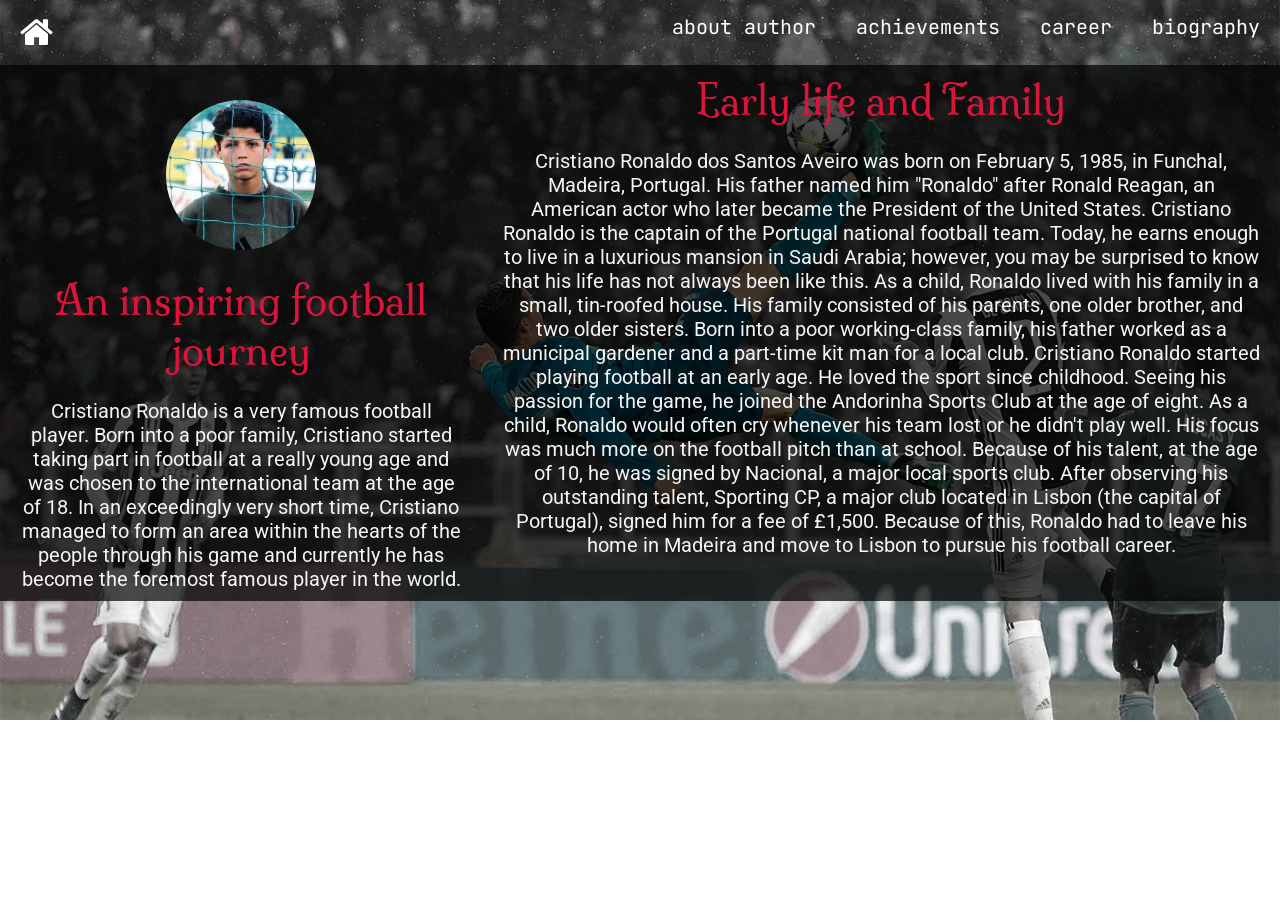
<file: biography.html>
<!DOCTYPE html>
<html lang="en">
<head>
    <meta charset="UTF-8">
    <meta name="description" content="Created by a big fan of CR7"/>
    <meta name="author" content="Viet Dung Nguyen"/>
    <meta name="country" content="Vietnam"/>
    <meta name="viewport" content="width=device-width, initial-scale=1.0">
    <!-- mobile friendly -->
    <link rel="stylesheet" href="css/bio.css"/>
    <link rel="stylesheet" href="https://cdnjs.cloudflare.com/ajax/libs/font-awesome/4.7.0/css/font-awesome.min.css"> 
    <title>Ronaldo's Legacy</title>
</head>
<body>
    <nav>

        <a class="menu_left" href="index.html"> <i class="fa fa-home" style="font-size:36px"></i> </a>
        <a class="menu_right" href="biography.html"> biography </a>
        <div class="dropdown">
            <button>career</button>
            <div class="content">
                <a href="career/clubs.html">Clubs</a>
                <a href="career/national.html">National team</a>
                <a href="career/highlights.html">Highlights</a>
                <a href="career/volunteering.html">Volunteering</a>
            </div>
        </div>

        <div class="dropdown">
            <button>achievements</button>
            <div class="content">
                <a href="achievements/individual.html">Individual</a>
                <a href="achievements/with_club.html">Clubs</a>
                <a href="achievements/with_portugal.html">National team</a>
                <a href="achievements/impact.html">Impact</a>
            </div>
        </div>

        <a class="menu_right" href="contact.html"> about author </a>

    </nav>

    <div id="flex_container">
        <div id="left_side">
            <img src="assets/youngage.webp"/>
            <article>
                <h2>
                    An inspiring football journey
                </h2>
                <br/>
                <p> 
                    Cristiano Ronaldo is a very famous football player. 
                    Born into a poor family, Cristiano started taking part 
                    in football at a really young age and was chosen to the 
                    international team at the age of 18. 
                    In an exceedingly very short time, Cristiano managed to form  
                    an area within the hearts of the people through his game and 
                    currently he has become the foremost famous player in the world. 
                </p>
            </article>
        </div>

        <div id="right_side">
            <article>
                <h2>
                    Early life and Family
                </h2>
                <br/>
                <p> 
                    Cristiano Ronaldo dos Santos Aveiro was born on February 5, 1985, in Funchal, Madeira, Portugal.                      
                    His father named him "Ronaldo" after Ronald Reagan, an American actor who later became the President of the United States. 
                    Cristiano Ronaldo is the captain of the Portugal national football team. 
                    Today, he earns enough to live in a luxurious mansion in Saudi Arabia; 
                    however, you may be surprised to know that his life has not always been like this. 
                    As a child, Ronaldo lived with his family in a small, tin-roofed house.  
                    His family consisted of his parents, one older brother, and two older sisters.  
                    Born into a poor working-class family, his father worked as a municipal gardener and a part-time kit man for a local club. 
                    Cristiano Ronaldo started playing football at an early age. He loved the sport since childhood. 
                    Seeing his passion for the game, he joined the Andorinha Sports Club at the age of eight. 
                    As a child, Ronaldo would often cry whenever his team lost or he didn't play well.  
                    His focus was much more on the football pitch than at school. 
                    Because of his talent, at the age of 10, he was signed by Nacional, a major local sports club. 
                    After observing his outstanding talent, Sporting CP, a major club located in Lisbon (the capital of Portugal), signed him for a fee of £1,500.  
                    Because of this, Ronaldo had to leave his home in Madeira and move to Lisbon to pursue his football career. 
                </p>
            </article>
        </div>
    </div>

</body>
</html>
</file>
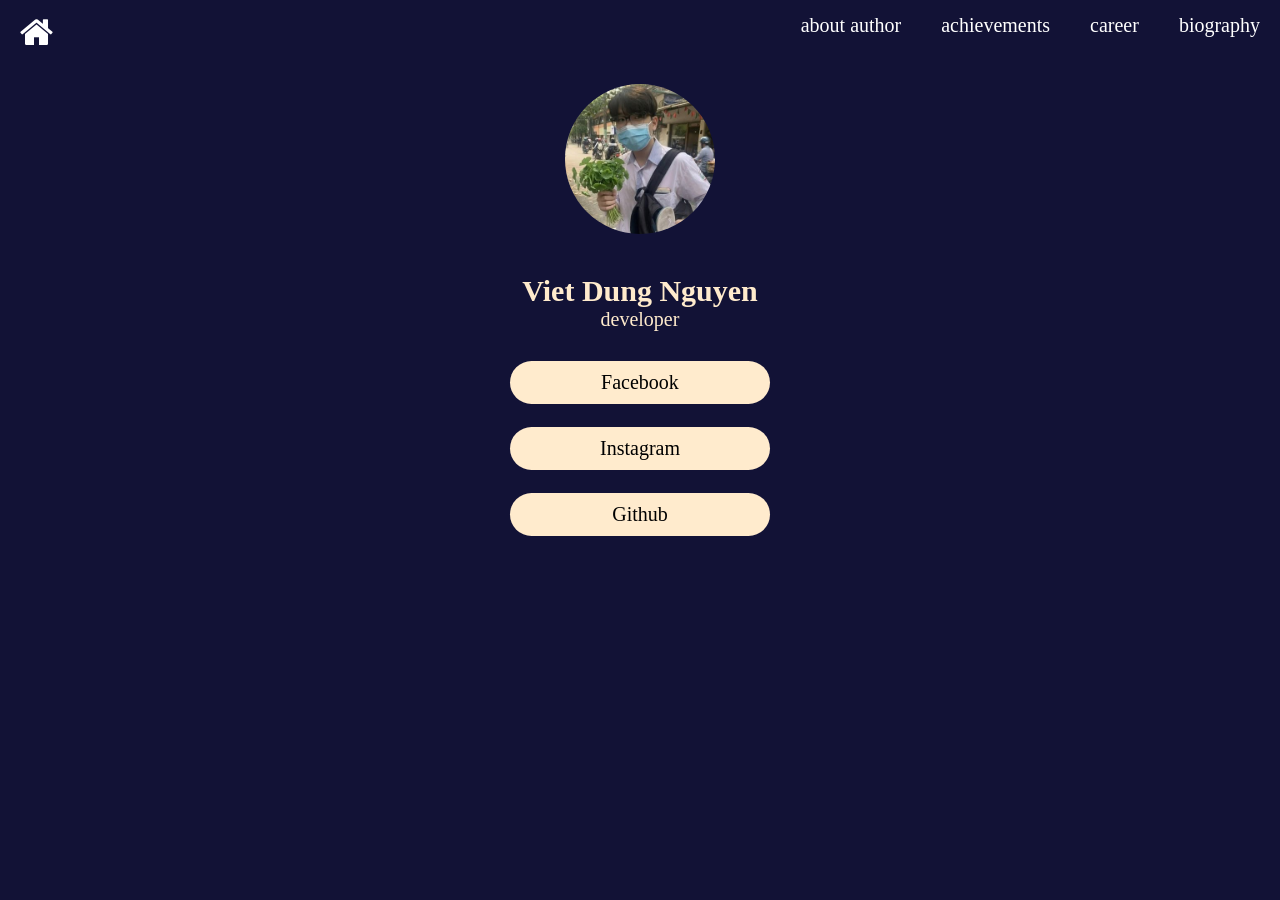
<file: contact.html>
<!DOCTYPE html>
<html lang="en">
<head>
    <meta charset="UTF-8">
    <meta name="description" content="Created by a big fan of CR7"/>
    <meta name="author" content="Viet Dung Nguyen"/>
    <meta name="country" content="Vietnam"/>
    <meta name="viewport" content="width=device-width, initial-scale=1.0">
    <!-- mobile friendly -->
    <link rel="stylesheet" href="css/contact.css"/>
    <link rel="stylesheet" href="https://cdnjs.cloudflare.com/ajax/libs/font-awesome/4.7.0/css/font-awesome.min.css"> 
    <title>Ronaldo's Legacy</title>
</head>
<body>

    <nav id="topnav">

        <a class="menu_left" href="index.html"> <i class="fa fa-home" style="font-size:36px"></i> </a>
        <a class="menu_right" href="biography.html"> biography </a>
        <div class="dropdown">
            <button>career</button>
            <div class="content">
                <a href="career/clubs.html">Clubs</a>
                <a href="career/national.html">National team</a>
                <a href="career/highlights.html">Highlights</a>
                <a href="career/volunteering.html">Volunteering</a>
            </div>
        </div>

        <div class="dropdown">
            <button>achievements</button>
            <div class="content">
                <a href="achievements/individual.html">Individual</a>
                <a href="achievements/with_club.html">Clubs</a>
                <a href="achievements/with_portugal.html">National team</a>
            </div>
        </div>

        <a class="menu_right" href="contact.html"> about author </a>

    </nav>

    <img id="avatar" src="assets/me2.jpg" alt="Me"/>

    <div id="author">
    <h2>Viet Dung Nguyen</h2>
    <p>developer</p>
    </div>

    <nav id="vertical-nav">
        <a href="https://www.facebook.com/nguyenvietdung2007">Facebook</a>      
        <br/>      
        <a href="https://www.instagram.com/nvdung_20/">Instagram</a>       
        <br/>        
        <a href="https://github.com/VietDunggNguyen">Github</a>
    </nav>
 
</body>
</html>
</file>
<file: css/bio.css>
@import url('https://fonts.googleapis.com/css2?family=JetBrains+Mono:ital,wght@0,100..800;1,100..800&family=Milonga&family=Roboto:ital,wght@0,100..900;1,100..900&display=swap');

* {
    margin: 0;
    padding: 0;
}
    /* normalization */

body {
    background-image: url("../assets/bg3.webp");
    background-repeat: no-repeat;
    background-size: cover;
    font-size: 20px;
    font-family: Jetbrains Mono;
}

nav a {
    color: white;
    padding: 14px 20px 14px 20px;
    display: block;
    text-align: center;
    text-decoration: none;
}

nav a:hover {
    color: crimson;
}

nav a.menu_right {
    float: right;
}

nav a.menu_left {
    float: left;
}

/* Centering the button */
.dropdown {
    float: right;
    position:  relative;
}

/* Styling the dropdown */
.dropdown button {
    font-size: inherit;
    font-family: inherit;
    background-color: transparent; 
    color: white;
    border: none;
    outline: none;
    cursor: pointer;
    padding: 14px 20px;
}

.dropdown .content {
    display: none;
    position: absolute;
    top: 100%;
    background-color: transparent;
    min-width: 150px;
    box-shadow: 2px 2px 5px black;
    z-index: 1;
}

.dropdown .content a {
    text-align: center;
    display: block;
    text-decoration: none;
}

.dropdown:hover .content{
    display: block;
    background-color: rgba(0, 0, 0, 0.7);
}

#left_side {
	flex: 35%;
	padding: 10px 20px;
    background-color: rgba(0, 0, 0, 0.7);
}

#left_side img {
    width: 150px;
    height: 150px;
    border-radius: 50%;
    object-fit: cover;
    /* crop image to fit the frame */
    display: block;
    margin: 20px auto;
    padding: 5px 5px;
}

#right_side {
	flex: 60%;
	padding: 10px 20px;
    background-color: rgba(0, 0, 0, 0.7);
}

#flex_container {
	display: flex;
	flex-wrap: nowrap;
    clear: both;
}

* article {
    color: whitesmoke;
    font-family: "Roboto", sans-serif;
    text-align: center;
}

* article h2 {
    color: crimson;
    font-family: "Milonga", serif;
    font-size: 40px;
    font-weight: 500;
}
</file>
<file: css/contact.css>
* {
    margin: 0;
    padding: 0;
}
    /* normalization */

body {
    background-color: rgb(18, 18, 54);
    font-size: 20px;
    font-family: Jetbrains Mono;
}

#topnav a {
    color: white;
    padding: 14px 20px 14px 20px;
    display: block;
    text-align: center;
    text-decoration: none;
}

#topnav a:hover {
    color: crimson;
}

#topnav a.menu_right {
    float: right;
}

#topnav a.menu_left {
    float: left;
}

/* Centering the button */
#topnav .dropdown {
    float: right;
    position:  relative;
}

/* Styling the dropdown */
#topnav .dropdown button {
    font-size: inherit;
    font-family: inherit;
    background-color: transparent; 
    color: white;
    border: none;
    outline: none;
    cursor: pointer;
    padding: 14px 20px;
}

#topnav .dropdown .content {
    display: none;
    position: absolute;
    top: 100%;
    background-color: transparent;
    min-width: 150px;
    box-shadow: 2px 2px 5px black;
    z-index: 1;
}

#topnav .dropdown .content a {
    text-align: center;
    display: block;
    text-decoration: none;
}

#topnav .dropdown:hover .content{
    display: block;
    background-color: rgba(0, 0, 0, 0.3);
}

#avatar {
    display: block;
    width: 150px;
    height: 150px;
    border-radius: 50%;
    object-fit: cover;
    /* crop image to fit the frame */
    margin: 20px auto;
    padding: 20px 10px 20px 10px;
    clear: both;
}

#author {
    color: blanchedalmond;
    text-align: center;
    padding-bottom: 30px;
}

#vertical-nav {
    width: fit-content;
    margin: 0 auto;
    display: flex;
    flex-direction: column;
}

#vertical-nav :hover {
    background-color: burlywood;
}

#vertical-nav a {
    color: black;
    background-color: blanchedalmond;
    padding: 10px 90px 10px 90px;
    border-radius: 25px;
    display: block;
    text-align: center;
    text-decoration: none;
}
</file>
